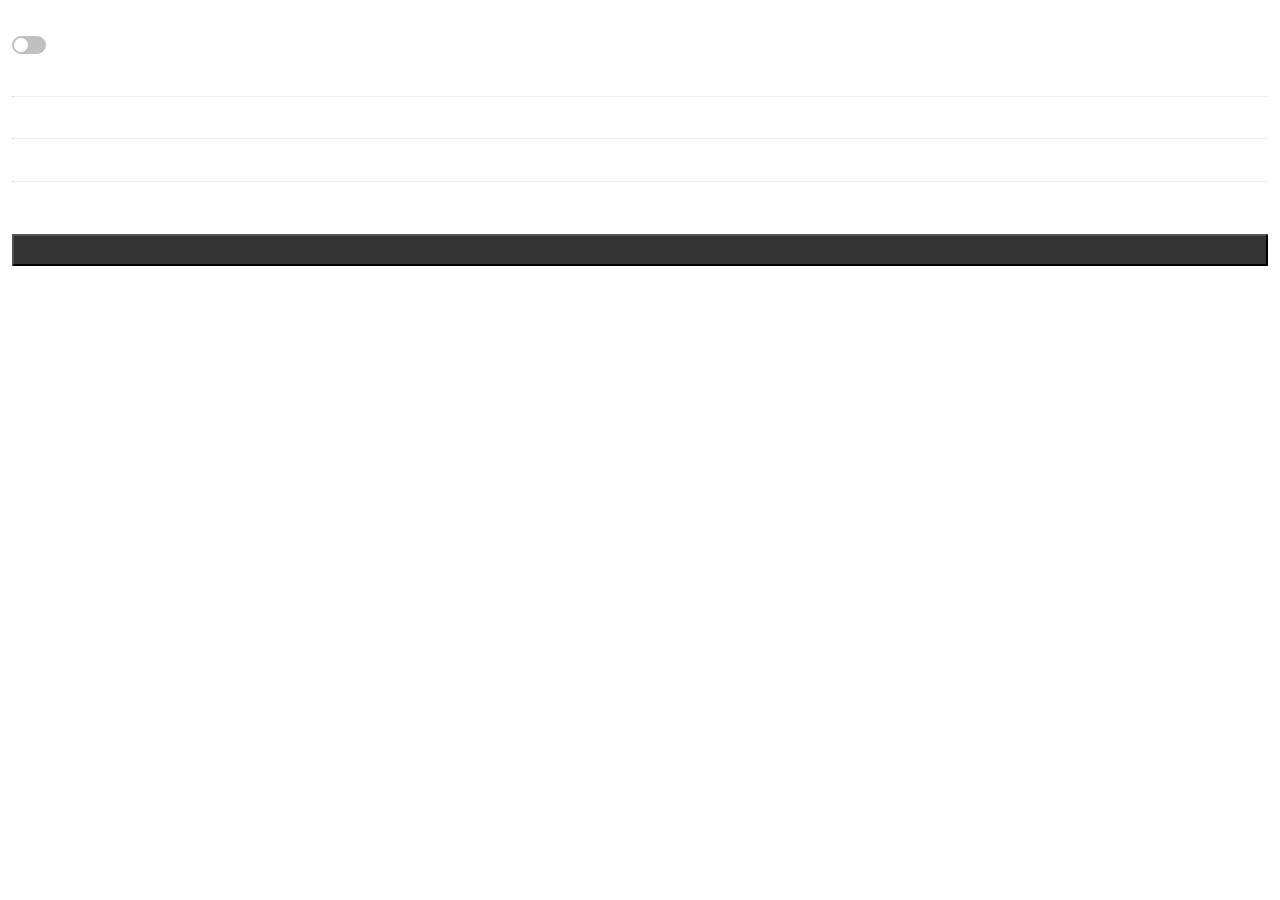
<file: sdkjs-plugins/content/textcleaner/index.html>
<!DOCTYPE html>
<html>
<head>
  <meta charset="UTF-8" />
  <title>Text Cleaner</title>
  <script type="text/javascript" src="https://onlyoffice.github.io/sdkjs-plugins/v1/plugins.js"></script>
  <script type="text/javascript" src="https://onlyoffice.github.io/sdkjs-plugins/v1/plugins-ui.js"></script>
  <link rel="stylesheet" href="https://onlyoffice.github.io/sdkjs-plugins/v1/plugins.css">
  <link rel="stylesheet" href="styles/textcleaner.css">
</head>
<body class="asc-plugin-body">
  <div class="app-container">
    <div class="main-container">
      <div class="scroll-container">
        <div class="asc-plugin-container">
          <div class="instructions" id="PluginInstructions">
          </div>
          
          <div class="select-all-container">
            <label class="switch">
              <input type="checkbox" id="select-all-options">
              <span class="slider"></span>
            </label>
            <label for="select-all-options" class="asc-plugin-text">
              <strong id="AllParameters"></strong>
            </label>
          </div>
          
          <!-- ACCORDION 1: Clear Formatting -->
          <div class="section asc-plugin-block">
            <div class="btn-text link acc-head" data-target="#acc-clear" id="ClearFormatting" tabindex="0" role="button">
            </div>
            <div id="acc-clear" class="asc-collapse" style="display:none;padding-top:8px;">
              <div class="option">
                <input type="checkbox" id="remove-bold">
                <label for="remove-bold" id="RemoveBold"></label>
              </div>
              <div class="option">
                <input type="checkbox" id="remove-italic">
                <label for="remove-italic" id="RemoveItalic"></label>
              </div>
              <div class="option">
                <input type="checkbox" id="remove-underline">
                <label for="remove-underline" id="RemoveUnderline"></label>
              </div>
              <div class="option">
                <input type="checkbox" id="remove-strikeout">
                <label for="remove-strikeout" id="RemoveStrikeout"></label>
              </div>
              <div class="option">
                <input type="checkbox" id="clear-text-color">
                <label for="clear-text-color" id="ClearTextColor"></label>
              </div>
              <div class="option">
                <input type="checkbox" id="remove-highlight">
                <label for="remove-highlight" id="RemoveHighlight"></label>
              </div>
              <div class="option">
                <input type="checkbox" id="remove-bg-outline">
                <label for="remove-bg-outline" id="RemoveBgOutline"></label>
              </div>
            </div>
          </div>
          <hr class="separator"/>
          <!-- ACCORDION 2: Font Standardization -->
          <div class="section asc-plugin-block">
            <div class="btn-text link acc-head" data-target="#acc-font" id="FontStandardization" tabindex="0" role="button">
            </div>
            <div id="acc-font" class="asc-collapse" style="display:none;padding-top:8px;">
              <div style="display:flex; gap:8px; align-items:center; margin-bottom:8px;">
                <select id="font-family-select" class="asc-plugin-select" style="flex:1;">
                  <option value="Arial">Arial</option>
                  <option value="Calibri">Calibri</option>
                  <option value="Times New Roman">Times New Roman</option>
                  <option value="Courier New">Courier New</option>
                  <option value="Georgia">Georgia</option>
                </select>
                <select id="font-size-select" class="asc-plugin-select" style="width:100px;">
                  <option value="8">8 pt</option>
                  <option value="9">9 pt</option>
                  <option value="10">10 pt</option>
                  <option value="11">11 pt</option>
                  <option value="12" selected>12 pt</option>
                  <option value="14">14 pt</option>
                  <option value="16">16 pt</option>
                  <option value="18">18 pt</option>
                  <option value="20">20 pt</option>
                  <option value="24">24 pt</option>
                  <option value="28">28 pt</option>
                  <option value="32">32 pt</option>
                  <option value="36">36 pt</option>
                </select>
              </div>
              <div class="option">
                <input type="checkbox" id="reset-letter-spacing">
                <label for="reset-letter-spacing" id="ResetLetterSpacing"></label>
              </div>
              <div class="option">
                <input type="checkbox" id="reset-vert-offset">
                <label for="reset-vert-offset" id="ResetVertOffset"></label>
              </div>
            </div>
          </div>
          
          <hr class="separator"/>

          <!-- ACCORDION 3: Text Case Conversion -->
          <div class="section asc-plugin-block">
            <div class="btn-text link acc-head" data-target="#acc-case" id="TextCaseConversion" tabindex="0" role="button">
            </div>
            <div id="acc-case" class="asc-collapse" style="display:none;padding-top:8px;">
              <div class="option">
                <input type="radio" name="text-case-option" id="case-none" value="none" checked>
                <label for="case-none" id="CaseNone"></label>
              </div>
              <div class="option">
                <input type="radio" name="text-case-option" id="case-sentence" value="sentence">
                <label for="case-sentence" id="SentenceCase"></label>
              </div>
              <div class="option">
                <input type="radio" name="text-case-option" id="case-lower" value="lower">
                <label for="case-lower" id="LowerCase"></label>
              </div>
              <div class="option">
                <input type="radio" name="text-case-option" id="case-upper" value="upper">
                <label for="case-upper" id="UpperCase"></label>
              </div>
              <div class="option">
                <input type="radio" name="text-case-option" id="case-capitalize" value="capitalize">
                <label for="case-capitalize" id="CapitalizeEach"></label>
              </div>
              <div class="option">
                <input type="radio" name="text-case-option" id="case-toggle" value="toggle">
                <label for="case-toggle" id="ToggleCase"></label>
              </div>
            </div>
          </div>
          
          <hr class="separator"/>
          
          <!-- ACCORDION 4: Special Formatting -->
          <div class="section asc-plugin-block">
            <div class="btn-text link acc-head" data-target="#acc-special" id="SpecialFormatting" tabindex="0" role="button">
            </div>
            <div id="acc-special" class="asc-collapse" style="display:none;padding-top:8px;">
              <div class="option">
                <input type="checkbox" id="disable-all-caps">
                <label for="disable-all-caps" id="DisableAllCaps"></label>
              </div>
              <div class="option">
                <input type="checkbox" id="disable-small-caps">
                <label for="disable-small-caps" id="DisableSmallCaps"></label>
              </div>
              <div class="option">
                <input type="checkbox" id="reset-baseline">
                <label for="reset-baseline" id="ResetBaseline"></label>
              </div>
            </div>
          </div>
          
          <div class="button-container">
            <button id="clean-button" class="btn-text-default submit primary" style="width:100%;"></button>
          </div>
        </div>
      </div>
    </div>
    <!-- Loading View -->
    <div id="loading-view" class="loading-view" style="display:none;">
      <p style="margin-bottom:16px; font-size:13px;"><span id="DoNotClosePanel"></span></p>
      <div class="loading-row">
        <div class="loader small"></div>
        <span style="margin-left:8px;">Loading...</span>
      </div>
    </div>
    <!-- End Loading View -->
    
    <!-- Action Buttons View -->
    <div id="action-buttons-view" class="action-buttons-view" style="display:none;">
      <p style="margin-bottom:20px; font-size:13px; text-align:center;">
        <span id="CleaningCompleted"></span><br/>
        <span id="undo-steps-info" style="color:#666; font-size:11px;"></span>
      </p>
      <div class="action-buttons">
        <button id="revert-button" class="btn-text-default action-btn secondary" style="width:48%; margin-right:4%;">
          <span id="RevertToOriginal"></span>
        </button>
        <button id="new-clean-button" class="btn-text-default action-btn primary" style="width:48%;">
          <span id="NewClean"></span>
        </button>
      </div>
    </div>
    <!-- End Action Buttons View -->

  </div>
  <script type="text/javascript" src="scripts/textcleaner.js"></script>
  
  
</body>
</html>
</file>
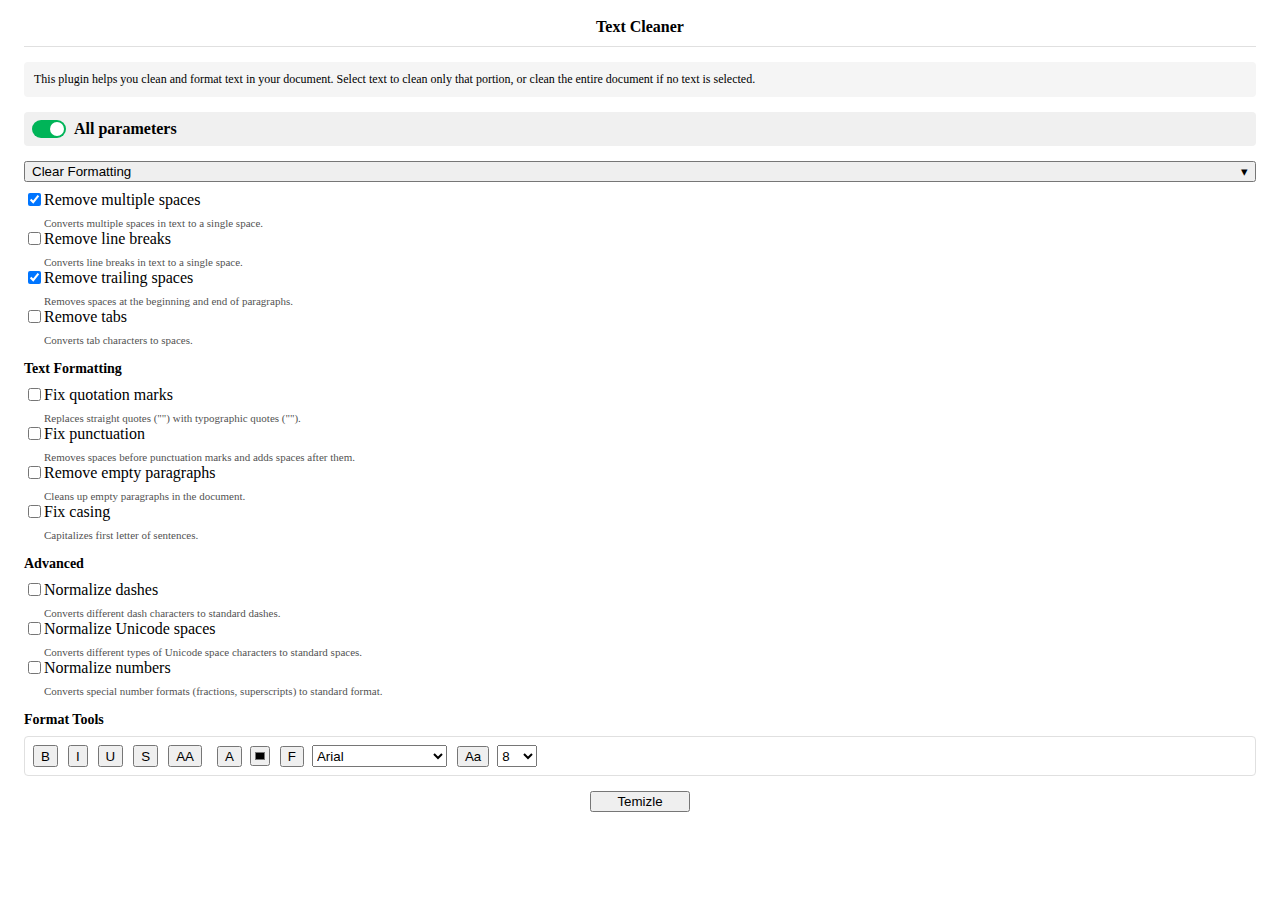
<file: sdkjs-plugins/content/TextCleaner/index.html>
<!DOCTYPE html>
<html>
<head>
  <meta charset="UTF-8" />
  <title>Text Cleaner</title>
  <script type="text/javascript" src="https://onlyoffice.github.io/sdkjs-plugins/v1/plugins.js"></script>
  <script type="text/javascript" src="https://onlyoffice.github.io/sdkjs-plugins/v1/plugins-ui.js"></script>
  <link rel="stylesheet" href="https://onlyoffice.github.io/sdkjs-plugins/v1/plugins.css">
  <script type="text/javascript" src="scripts/textcleaner.js"></script>
  <style>
    .app-container {
      height: 100%;
      overflow: hidden;
    }
    .main-container {
      display: flex;
      flex-direction: column;
      height: 100%;
      max-height: 100vh;
    }
    .scroll-container {
      flex: 1;
      overflow-y: auto;
      padding: 0 16px;
    }
    .header {
      font-size: 16px;
      font-weight: bold;
      margin-bottom: 15px;
      text-align: center;
      position: sticky;
      top: 0;
      padding: 10px 0;
      background: white;
      z-index: 10;
      border-bottom: 1px solid #e0e0e0;
    }
    .section {
      margin-bottom: 15px;
    }
    .section-title {
      font-size: 14px;
      font-weight: bold;
      margin-bottom: 8px;
    }
    .option {
      display: flex;
      align-items: center;
      margin-bottom: 8px;
    }
    .help-text {
      font-size: 11px;
      margin-top: 4px;
      margin-left: 20px;
      opacity: 0.7;
    }
    .instructions {
      font-size: 12px;
      margin-bottom: 15px;
      padding: 10px;
      background-color: #f5f5f5;
      border-radius: 4px;
    }
    .select-all-container {
      display: flex;
      align-items: center;
      margin-bottom: 15px;
      padding: 8px;
      background-color: #f0f0f0;
      border-radius: 4px;
    }
    .format-tools {
      display: flex;
      flex-wrap: wrap;
      gap: 5px;
      margin-bottom: 15px;
      padding: 8px;
      border: 1px solid #e0e0e0;
      border-radius: 4px;
    }
    .format-tool {
      margin-right: 5px;
    }
    .disabled {
      opacity: 0.5;
      pointer-events: none;
    }
    /* custom toggle switch */
    .switch {
      position:relative;display:inline-block;width:34px;height:18px;margin-right:8px;
    }
    .switch input {opacity:0;width:0;height:0;}
    .slider {
      position:absolute;cursor:pointer;top:0;left:0;right:0;bottom:0;background:#2f2f2f;border-radius:34px;transition:.2s;
    }
    .slider:before{
      position:absolute;content:"";height:14px;width:14px;left:2px;bottom:2px;background:white;border-radius:50%;transition:.2s;
    }
    input:checked + .slider {background:#00b458;}
    input:checked + .slider:before{transform:translateX(16px);}
  </style>
</head>
<body class="asc-plugin-body">
  <div class="app-container">
    <div class="main-container">
      <div class="scroll-container">
        <div class="asc-plugin-container">
          <div class="header">Text Cleaner</div>
          
          <div class="instructions">
            This plugin helps you clean and format text in your document. Select text to clean only that portion, or clean the entire document if no text is selected.
          </div>
          
          <div class="select-all-container">
            <label class="switch">
              <input type="checkbox" id="select-all-options" checked>
              <span class="slider"></span>
            </label>
            <label for="select-all-options" class="asc-plugin-text">
              <strong>All parameters</strong>
            </label>
          </div>
          
          <div class="section asc-plugin-block">
            <!-- Accordion header -->
            <button class="btn-text-default link acc-head" data-target="#acc-clear" style="width:100%;text-align:left;">
              Clear Formatting <span style="float:right;">&#9662;</span>
            </button>
            <!-- Accordion body -->
            <div id="acc-clear" class="asc-collapse" style="display:block;padding-top:8px;">
              <div class="option">
                <input type="checkbox" id="remove-multiple-spaces" checked>
                <label for="remove-multiple-spaces" class="asc-plugin-text">Remove multiple spaces</label>
              </div>
              <div class="help-text">Converts multiple spaces in text to a single space.</div>
              
              <div class="option">
                <input type="checkbox" id="remove-line-breaks">
                <label for="remove-line-breaks" class="asc-plugin-text">Remove line breaks</label>
              </div>
              <div class="help-text">Converts line breaks in text to a single space.</div>
              
              <div class="option">
                <input type="checkbox" id="remove-trailing-spaces" checked>
                <label for="remove-trailing-spaces" class="asc-plugin-text">Remove trailing spaces</label>
              </div>
              <div class="help-text">Removes spaces at the beginning and end of paragraphs.</div>
              
              <div class="option">
                <input type="checkbox" id="remove-tabs">
                <label for="remove-tabs" class="asc-plugin-text">Remove tabs</label>
              </div>
              <div class="help-text">Converts tab characters to spaces.</div>
            </div>
          </div>
          
          <div class="section asc-plugin-block">
            <div class="section-title">Text Formatting</div>
            <div class="option">
              <input type="checkbox" id="replace-quotes">
              <label for="replace-quotes" class="asc-plugin-text">Fix quotation marks</label>
            </div>
            <div class="help-text">Replaces straight quotes ("") with typographic quotes ("").</div>
            
            <div class="option">
              <input type="checkbox" id="fix-punctuation">
              <label for="fix-punctuation" class="asc-plugin-text">Fix punctuation</label>
            </div>
            <div class="help-text">Removes spaces before punctuation marks and adds spaces after them.</div>
            
            <div class="option">
              <input type="checkbox" id="remove-empty-paragraphs">
              <label for="remove-empty-paragraphs" class="asc-plugin-text">Remove empty paragraphs</label>
            </div>
            <div class="help-text">Cleans up empty paragraphs in the document.</div>
            
            <div class="option">
              <input type="checkbox" id="fix-casing">
              <label for="fix-casing" class="asc-plugin-text">Fix casing</label>
            </div>
            <div class="help-text">Capitalizes first letter of sentences.</div>
          </div>
          
          <div class="section asc-plugin-block">
            <div class="section-title">Advanced</div>
            <div class="option">
              <input type="checkbox" id="normalize-dashes">
              <label for="normalize-dashes" class="asc-plugin-text">Normalize dashes</label>
            </div>
            <div class="help-text">Converts different dash characters to standard dashes.</div>
            
            <div class="option">
              <input type="checkbox" id="normalize-spaces">
              <label for="normalize-spaces" class="asc-plugin-text">Normalize Unicode spaces</label>
            </div>
            <div class="help-text">Converts different types of Unicode space characters to standard spaces.</div>
            
            <div class="option">
              <input type="checkbox" id="normalize-numbers">
              <label for="normalize-numbers" class="asc-plugin-text">Normalize numbers</label>
            </div>
            <div class="help-text">Converts special number formats (fractions, superscripts) to standard format.</div>
          </div>
          
          <div class="section asc-plugin-block">
            <div class="section-title">Format Tools</div>
            <div class="format-tools">
              <button id="font-bold" class="btn-text-default format-tool" title="Bold">B</button>
              <button id="font-italic" class="btn-text-default format-tool" title="Italic">I</button>
              <button id="font-underline" class="btn-text-default format-tool" title="Underline">U</button>
              <button id="font-strikeout" class="btn-text-default format-tool" title="Strikethrough">S</button>
              <button id="text-caps" class="btn-text-default format-tool" title="All Caps">AA</button>
              
              <div style="display: flex; align-items: center; margin-left: 5px;">
                <button id="text-color" class="btn-text-default format-tool" title="Text color">A</button>
                <input type="color" id="text-color-picker" style="width: 20px; height: 20px; margin-left: 3px;">
              </div>
              
              <div style="display: flex; align-items: center; margin-left: 5px;">
                <button id="font-family" class="btn-text-default format-tool" title="Font">F</button>
                <select id="font-family-select" style="margin-left: 3px; height: 22px;">
                  <option value="Arial">Arial</option>
                  <option value="Times New Roman">Times New Roman</option>
                  <option value="Calibri">Calibri</option>
                </select>
              </div>
              
              <div style="display: flex; align-items: center; margin-left: 5px;">
                <button id="font-size" class="btn-text-default format-tool" title="Font size">Aa</button>
                <select id="font-size-select" style="margin-left: 3px; height: 22px; width: 40px;">
                  <option value="8">8</option>
                  <option value="10">10</option>
                  <option value="12">12</option>
                  <option value="14">14</option>
                  <option value="16">16</option>
                  <option value="18">18</option>
                  <option value="20">20</option>
                  <option value="24">24</option>
                </select>
              </div>
            </div>
          </div>
          
          <div class="button-container" style="text-align:center;margin-top:10px;">
            <button id="clean-button" class="btn-text-default submit primary" style="width:100px;">Temizle</button>
          </div>
        </div>
      </div>
    </div>
  </div>
  
  <script>
    // Select All functionality
    document.getElementById('select-all-options').addEventListener('change', function() {
      const isChecked = this.checked;
      const checkboxes = document.querySelectorAll('input[type="checkbox"]:not(#select-all-options)');
      checkboxes.forEach(cb => cb.checked = isChecked);
    });
    
    // Clean button click -> trigger Asc plugin button 0
    document.getElementById('clean-button').addEventListener('click', () => {
      if (window.Asc && window.Asc.plugin && typeof window.Asc.plugin.button === 'function') {
        window.Asc.plugin.button(0);
      }
    });
  </script>
  <script>
    // Accordion toggle
    document.querySelectorAll('.acc-head').forEach(btn=>{
      btn.addEventListener('click', ()=>{
        const target = document.querySelector(btn.dataset.target);
        if(!target) return;
        const isOpen = target.style.display !== 'none';
        // close all
        document.querySelectorAll('.asc-collapse').forEach(c=>c.style.display='none');
        // toggle selected
        target.style.display = isOpen ? 'none':'block';
      });
    });
  </script>
</body>
</html>
</file>
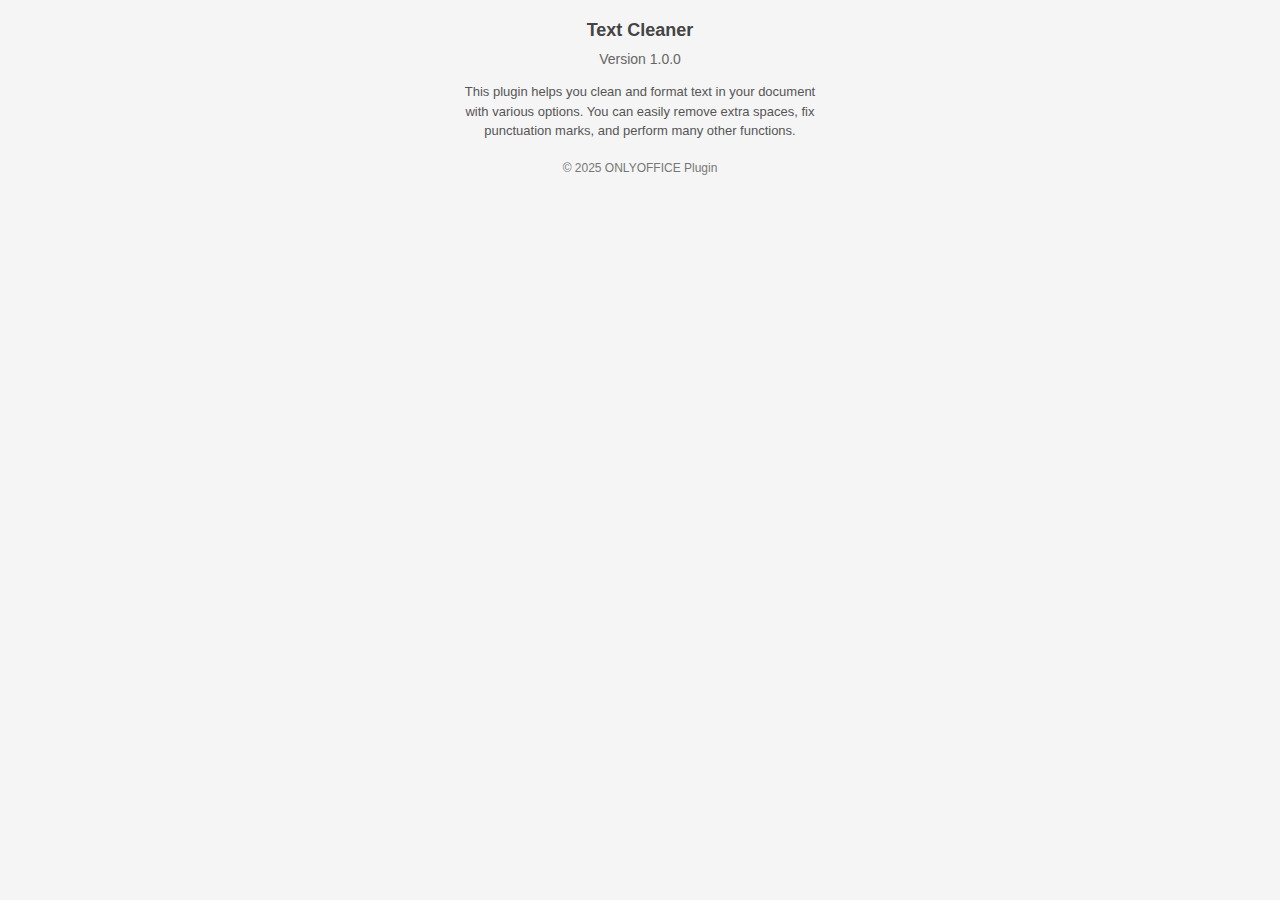
<file: sdkjs-plugins/content/TextCleaner/index_about.html>
<!DOCTYPE html>
<html>
<head>
  <meta charset="UTF-8" />
  <title>About</title>
  <script type="text/javascript" src="https://onlyoffice.github.io/sdkjs-plugins/v1/plugins.js"></script>
  <script type="text/javascript" src="https://onlyoffice.github.io/sdkjs-plugins/v1/plugins-ui.js"></script>
  <link rel="stylesheet" href="https://onlyoffice.github.io/sdkjs-plugins/v1/plugins.css">
  <style>
    body {
      font-family: Arial, sans-serif;
      margin: 0;
      padding: 0;
      background-color: #F5F5F5;
    }
    .container {
      padding: 20px;
      max-width: 360px;
      margin: 0 auto;
      text-align: center;
    }
    .title {
      font-size: 18px;
      font-weight: bold;
      margin-bottom: 10px;
      color: #444;
    }
    .version {
      font-size: 14px;
      color: #666;
      margin-bottom: 15px;
    }
    .description {
      font-size: 13px;
      color: #555;
      line-height: 1.5;
      margin-bottom: 20px;
    }
    .copyright {
      font-size: 12px;
      color: #777;
    }
  </style>
</head>
<body>
  <div class="container">
    <div class="title">Text Cleaner</div>
    <div class="version">Version 1.0.0</div>
    <div class="description">
      This plugin helps you clean and format text in your document with various options.
      You can easily remove extra spaces, fix punctuation marks, and perform many other functions.
    </div>
    <div class="copyright">© 2025 ONLYOFFICE Plugin</div>
  </div>
</body>
</html>
</file>
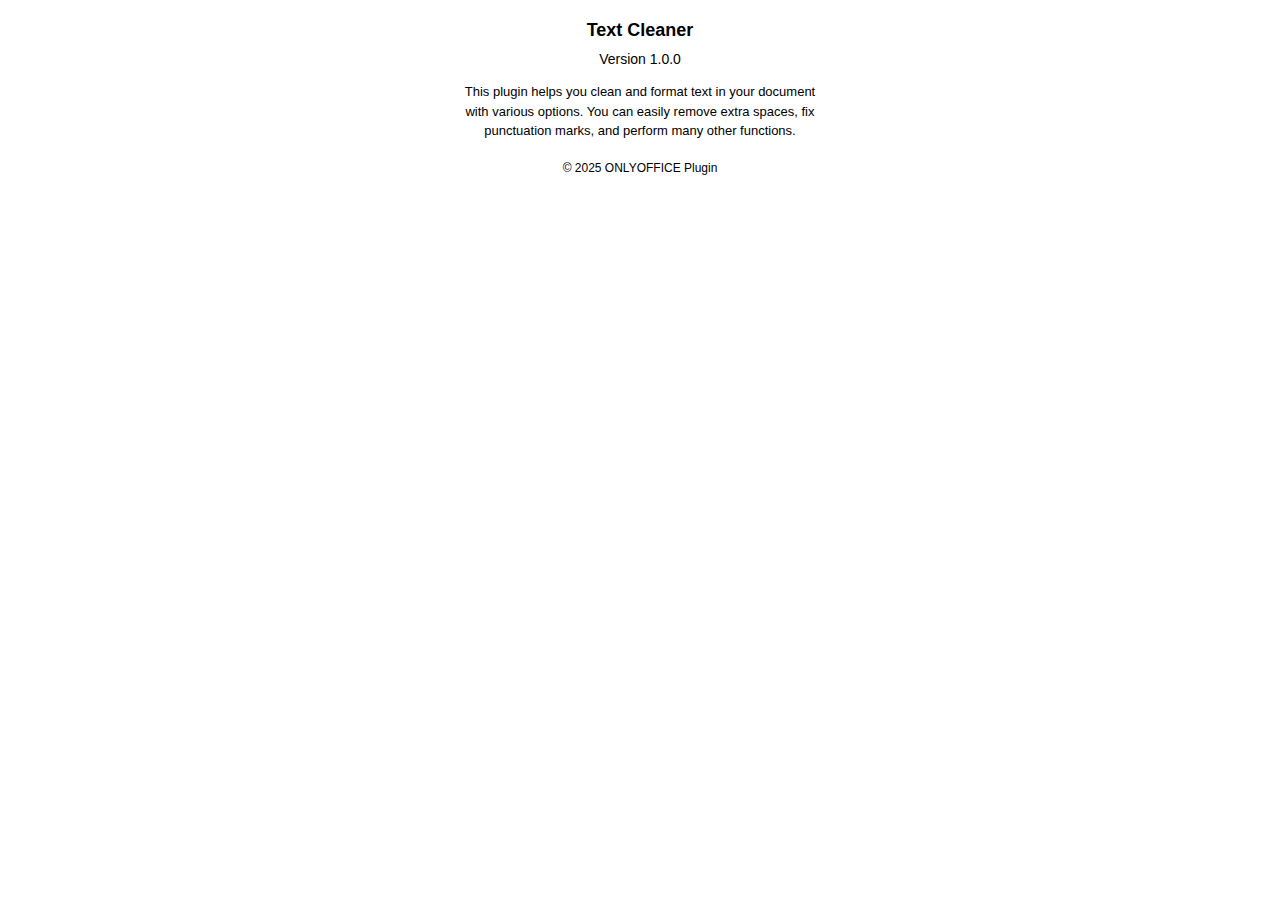
<file: sdkjs-plugins/content/textcleaner/index_about.html>
<!DOCTYPE html>
<html>
<head>
  <meta charset="UTF-8" />
  <title>About</title>
  <script type="text/javascript" src="https://onlyoffice.github.io/sdkjs-plugins/v1/plugins.js"></script>
  <script type="text/javascript" src="https://onlyoffice.github.io/sdkjs-plugins/v1/plugins-ui.js"></script>
  <link rel="stylesheet" href="https://onlyoffice.github.io/sdkjs-plugins/v1/plugins.css">
  <style>
    body {
      font-family: Arial, sans-serif;
      margin: 0;
      padding: 0;
      background-color: var(--background-normal);
      color: var(--text-normal);
    }
    .container {
      padding: 20px;
      max-width: 360px;
      margin: 0 auto;
      text-align: center;
    }
    .title {
      font-size: 18px;
      font-weight: bold;
      margin-bottom: 10px;
      color: var(--text-normal);
    }
    .version {
      font-size: 14px;
      color: var(--text-secondary);
      margin-bottom: 15px;
    }
    .description {
      font-size: 13px;
      color: var(--text-secondary);
      line-height: 1.5;
      margin-bottom: 20px;
    }
    .copyright {
      font-size: 12px;
      color: var(--text-tertiary);
    }
  </style>
</head>
<body>
  <div class="container">
    <div class="title">Text Cleaner</div>
    <div class="version">Version 1.0.0</div>
    <div class="description">
      This plugin helps you clean and format text in your document with various options.
      You can easily remove extra spaces, fix punctuation marks, and perform many other functions.
    </div>
    <div class="copyright">© 2025 ONLYOFFICE Plugin</div>
  </div>
  <script>
    window.Asc.plugin.button = function(id) {
      if (id === 0) {
        this.executeCommand("close", "");
      }
    };
  </script>
</body>
</html>
</file>
<file: sdkjs-plugins/content/textcleaner/styles/textcleaner.css>
/* Text Cleaner plugin custom styles
   Extracted from index.html on 2025-06-24
   Follows ONLYOFFICE style guidelines & theme variables
*/
html {
    box-sizing: border-box;
}
*, *:before, *:after {
  box-sizing: inherit;
}
.asc-plugin-body {
    font-family: "Helvetica Neue", Helvetica, Arial, sans-serif;
    font-weight: 400;
    font-size: 11px;
    line-height: 16px;
    letter-spacing: 0.02em;
}
.app-container {
  height: 100%;
  overflow: hidden;
}

.main-container {
  display: flex;
  flex-direction: column;
  height: 100%;
  max-height: 100vh;
}

.scroll-container {
  flex: 1;
  overflow-y: auto;
  padding: 16px 4px;
}

.section-title {
  font-size: 14px;
  font-weight: bold;
  margin-bottom: 8px;
}

.option {
  display: flex;
  align-items: center;
  margin-bottom: 0;
  padding: 4px 0;
}

.option input[type="checkbox"]{
    margin-right: 8px;
}

.option input[type="radio"]{
    margin-right: 8px;
}

.help-text {
  font-size: 11px;
  margin-top: 4px;
  margin-left: 20px;
  opacity: 0.7;
}

.instructions {
  font-size: 12px;
  margin-bottom: 12px;
  padding: 0;
  border-radius: 4px;
  font-size: 11px;
  line-height: 1.45;
}

.select-all-container {
  display: flex;
  align-items: center;
  margin-bottom: 15px;
}

.format-tools {
  display: flex;
  flex-wrap: wrap;
  gap: 5px;
  margin-bottom: 15px;
  padding: 8px;
  border: 1px solid #e0e0e0;
  border-radius: 4px;
}

.format-tool {
  margin-right: 5px;
}

.disabled {
  opacity: 0.5;
  pointer-events: none;
}

/* custom toggle switch */
.switch {
  position: relative;
  display: inline-block;
  width: 34px;
  height: 18px;
  margin-right: 8px;
}

.switch input {
  opacity: 0;
  width: 0;
  height: 0;
}

.slider {
  position: absolute;
  cursor: pointer;
  top: 0;
  left: 0;
  right: 0;
  bottom: 0;
  background: #C0C0C0;
  border-radius: 50px;
  transition: 0.2s;
}

.slider:before {
  position: absolute;
  content: "";
  height: 14px;
  width: 14px;
  left: 2px;
  bottom: 2px;
  background: var(--oo-bg-surface, white);
  border-radius: 50%;
  transition: 0.2s;
}

input:checked + .slider {
  background: #000000CC;
}

input:checked + .slider:before {
  transform: translateX(16px);
}

.separator {
    border-top: 1px solid var(--oo-border-color);
    margin-bottom: 12px;
}
.acc-head {
    width: 100%;
    text-align: left;
    border: none;
    padding: 12px 0;
    font-weight: bold;
    font-size: 11px;
    display: flex;
    justify-content: space-between;
    align-items: center;
    cursor: pointer;
}
.acc-head .chevron {
    transition: transform 0.2s ease-in-out;
}

.button-container {
    padding-top: 16px;
}

.header {
  background: var(--oo-bg-surface);
  color: var(--oo-text-main);
  border-bottom: 1px solid var(--oo-border-color);
  padding: 11px 12px;
  margin: -16px -12px 16px -12px;
}

.instructions {
  background: var(--oo-bg-surface);
  color: var(--oo-text-main);
}

.select-all-container {
  background: transparent;
  padding: 0;
  margin-bottom: 12px;
}

.format-tools {
  border: 1px solid var(--oo-border-color);
}

.help-text {
  color: var(--oo-text-help);
}



#clean-button {
    height: 32px;
    border-radius: 1px;
    font-weight: bold;
    background:#000000CC;
    color:#fff;
}

#clean-button:disabled{
    background:#00000080;
    cursor: default;
}

p, .asc-plugin-body p {
  margin-bottom: 8px;
  font-size: 11px;
  line-height: 16px;
  letter-spacing: 0.02em;
  font-family: "Arial", sans-serif;
  font-weight: 400;
}
.asc-plugin-select{
  padding: 5px 0;
}

/* Loader overlay */
.loading-overlay {
  position: fixed;
  top: 0;
  left: 0;
  width: 100%;
  height: 100%;
  background: rgba(255, 255, 255, 0.6);
  display: none; /* toggled to flex while active */
  align-items: center;
  justify-content: center;
  z-index: 9999;
}

.loader {
  border: 4px solid #f3f3f3;
  border-top: 4px solid #3498db;
  border-radius: 50%;
  width: 40px;
  height: 40px;
  animation: spin 0.8s linear infinite;
}

@keyframes spin {
  0% { transform: rotate(0deg); }
  100% { transform: rotate(360deg); }
}

.loading-row{
  display:flex;
  align-items:center;
}
.loader.small{
  width:16px;
  height:16px;
  border-width:3px;
}

.action-buttons-view {
  padding: 24px 16px;
  text-align: center;
}

.action-buttons {
  display: flex;
  justify-content: space-between;
  gap: 8px;
}

.action-btn {
  height: 32px;
  border-radius: 1px;
  font-weight: bold;
  font-size: 11px;
  border: 1px solid #ccc;
  cursor: pointer;
}

.action-btn.primary {
  background: #000000CC;
  color: #fff;
  border-color: #000000CC;
}

.action-btn.secondary {
  background: #fff;
  color: #333;
  border-color: #ccc;
}

.action-btn:hover {
  opacity: 0.8;
}

.action-btn:disabled {
  opacity: 0.5;
  cursor: not-allowed;
}
</file>
